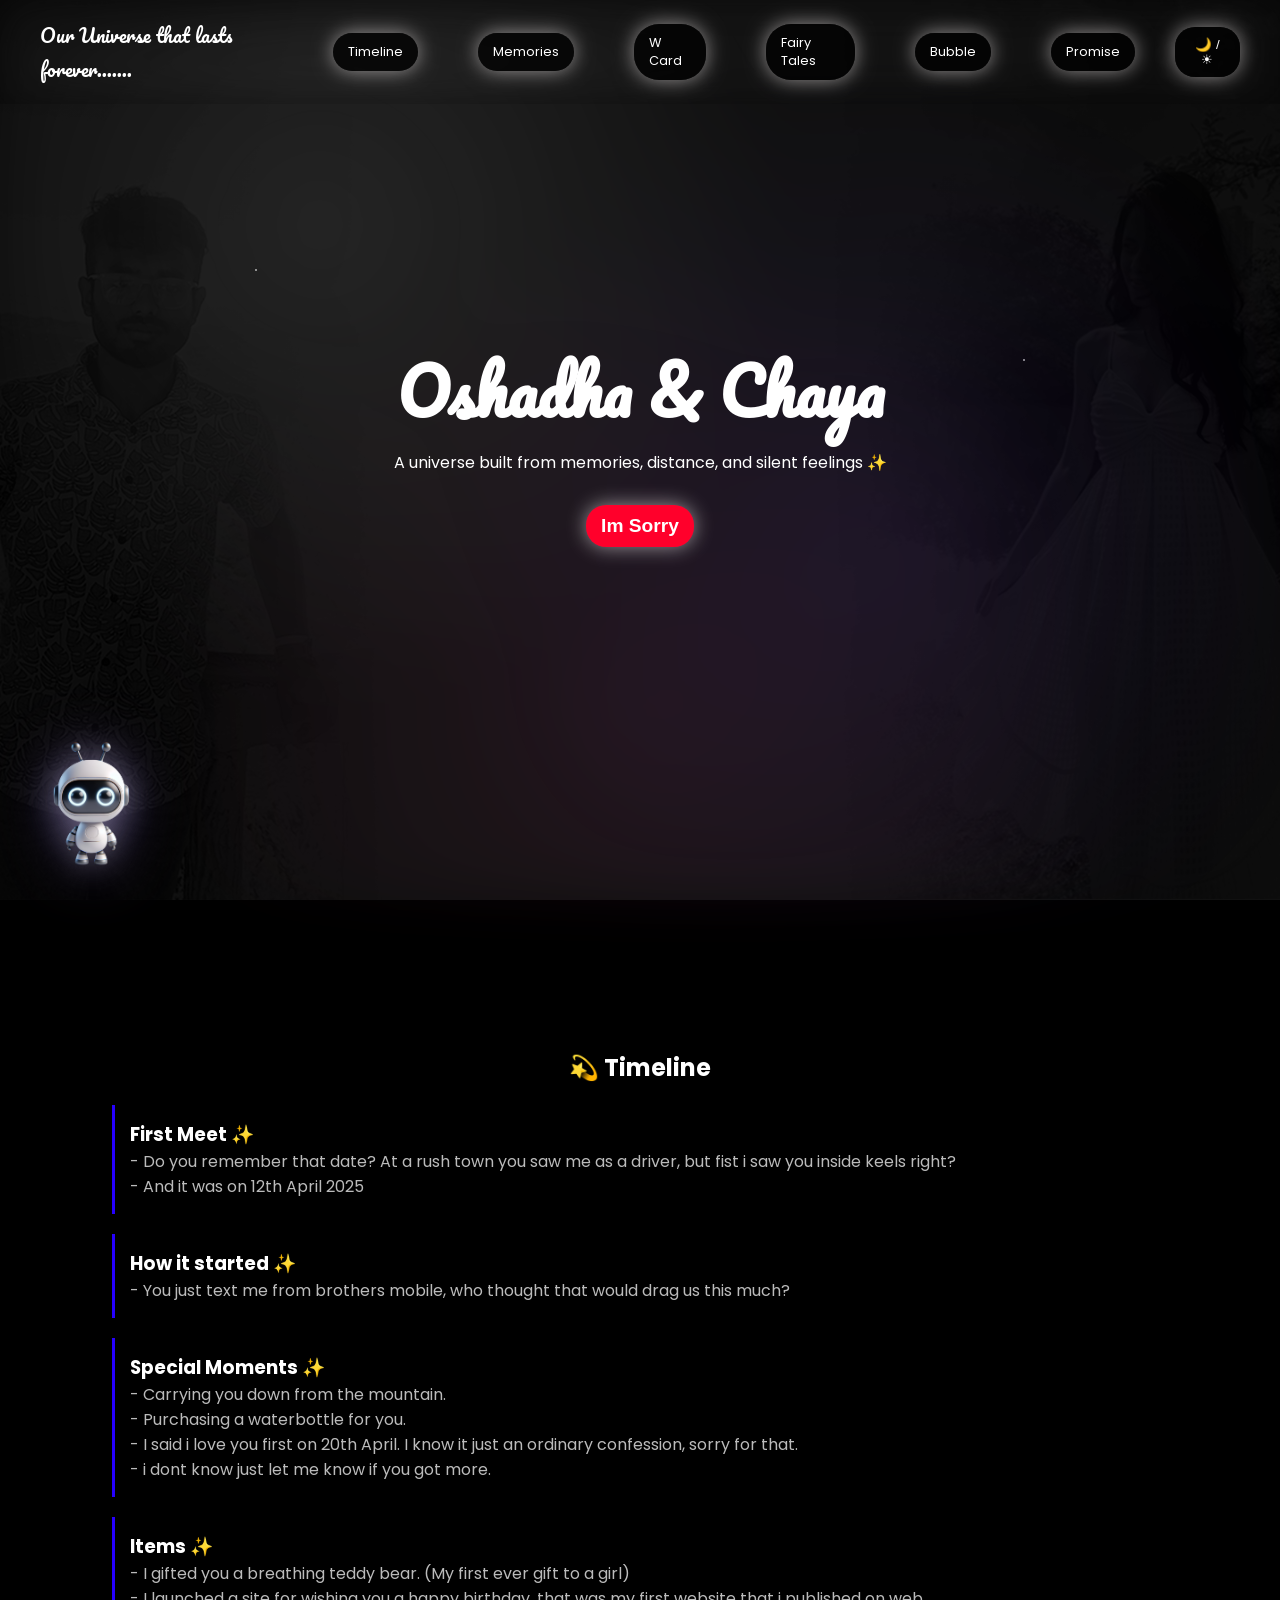
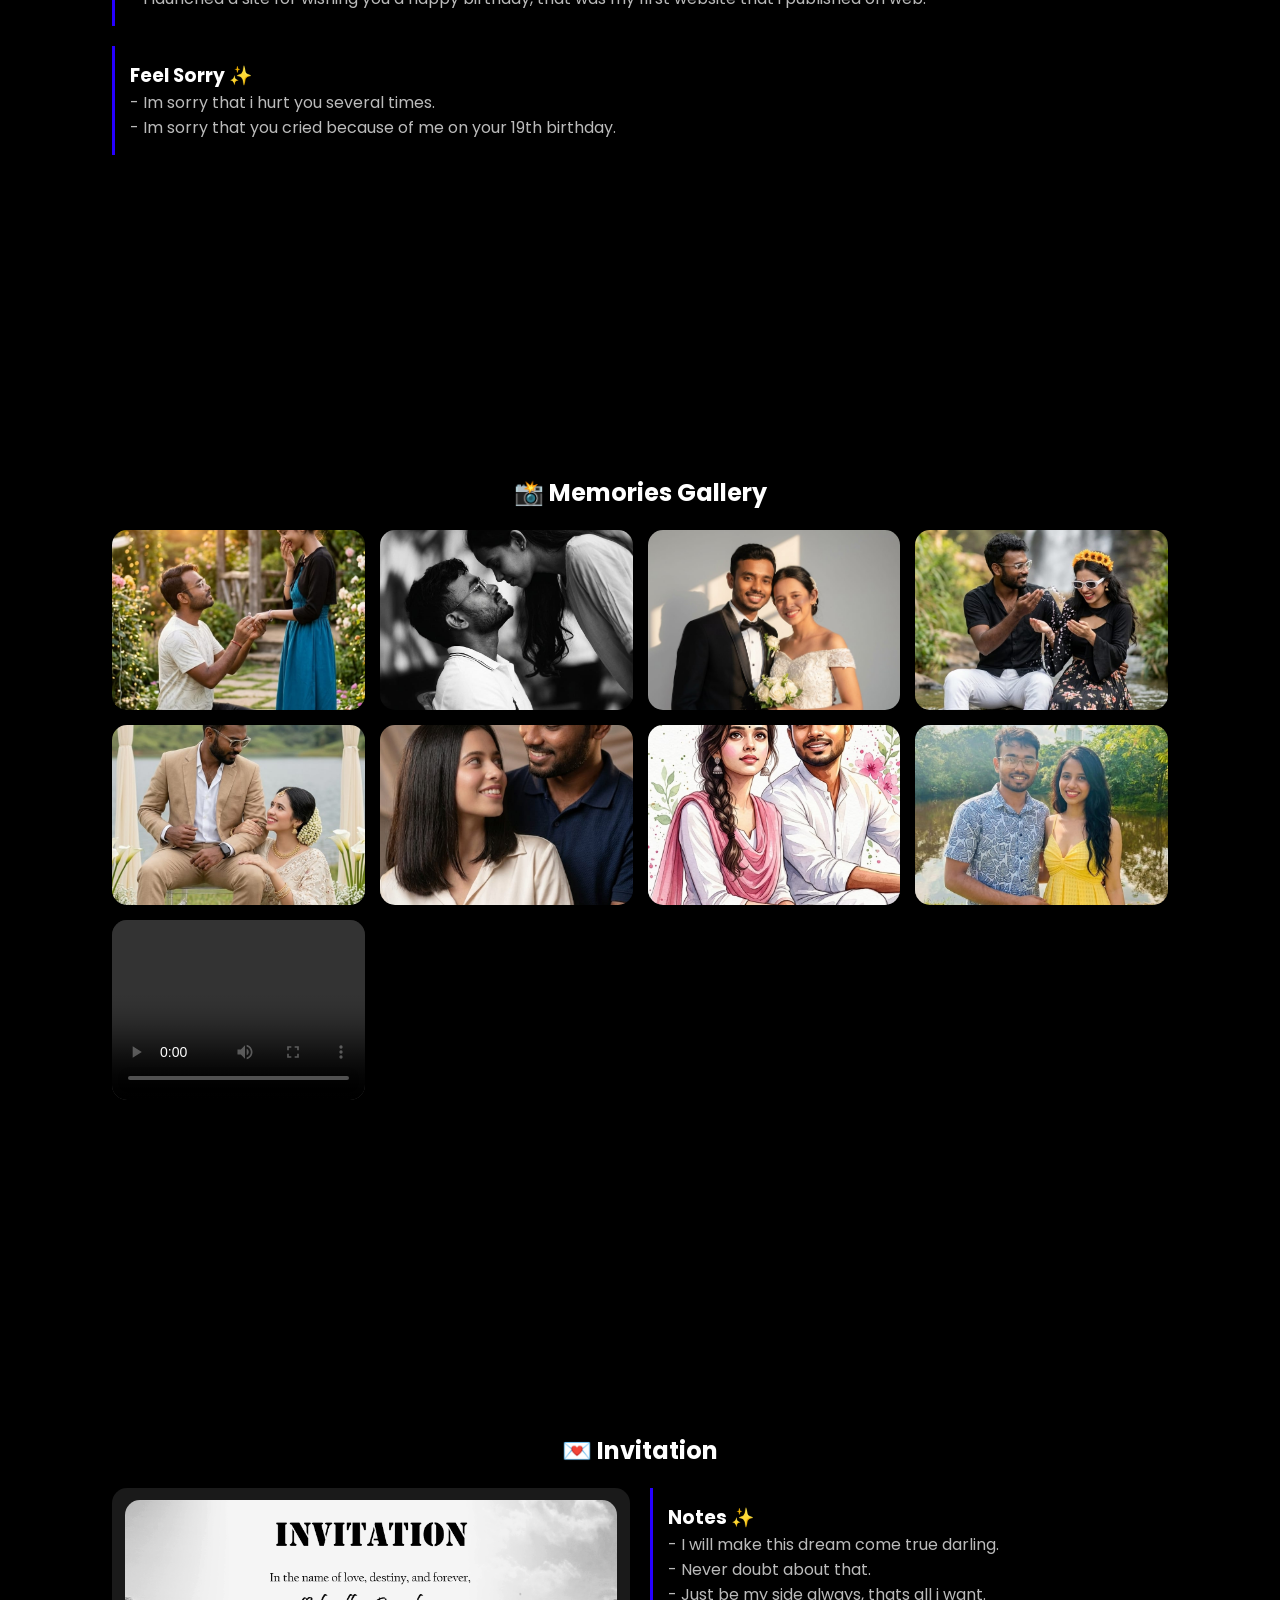
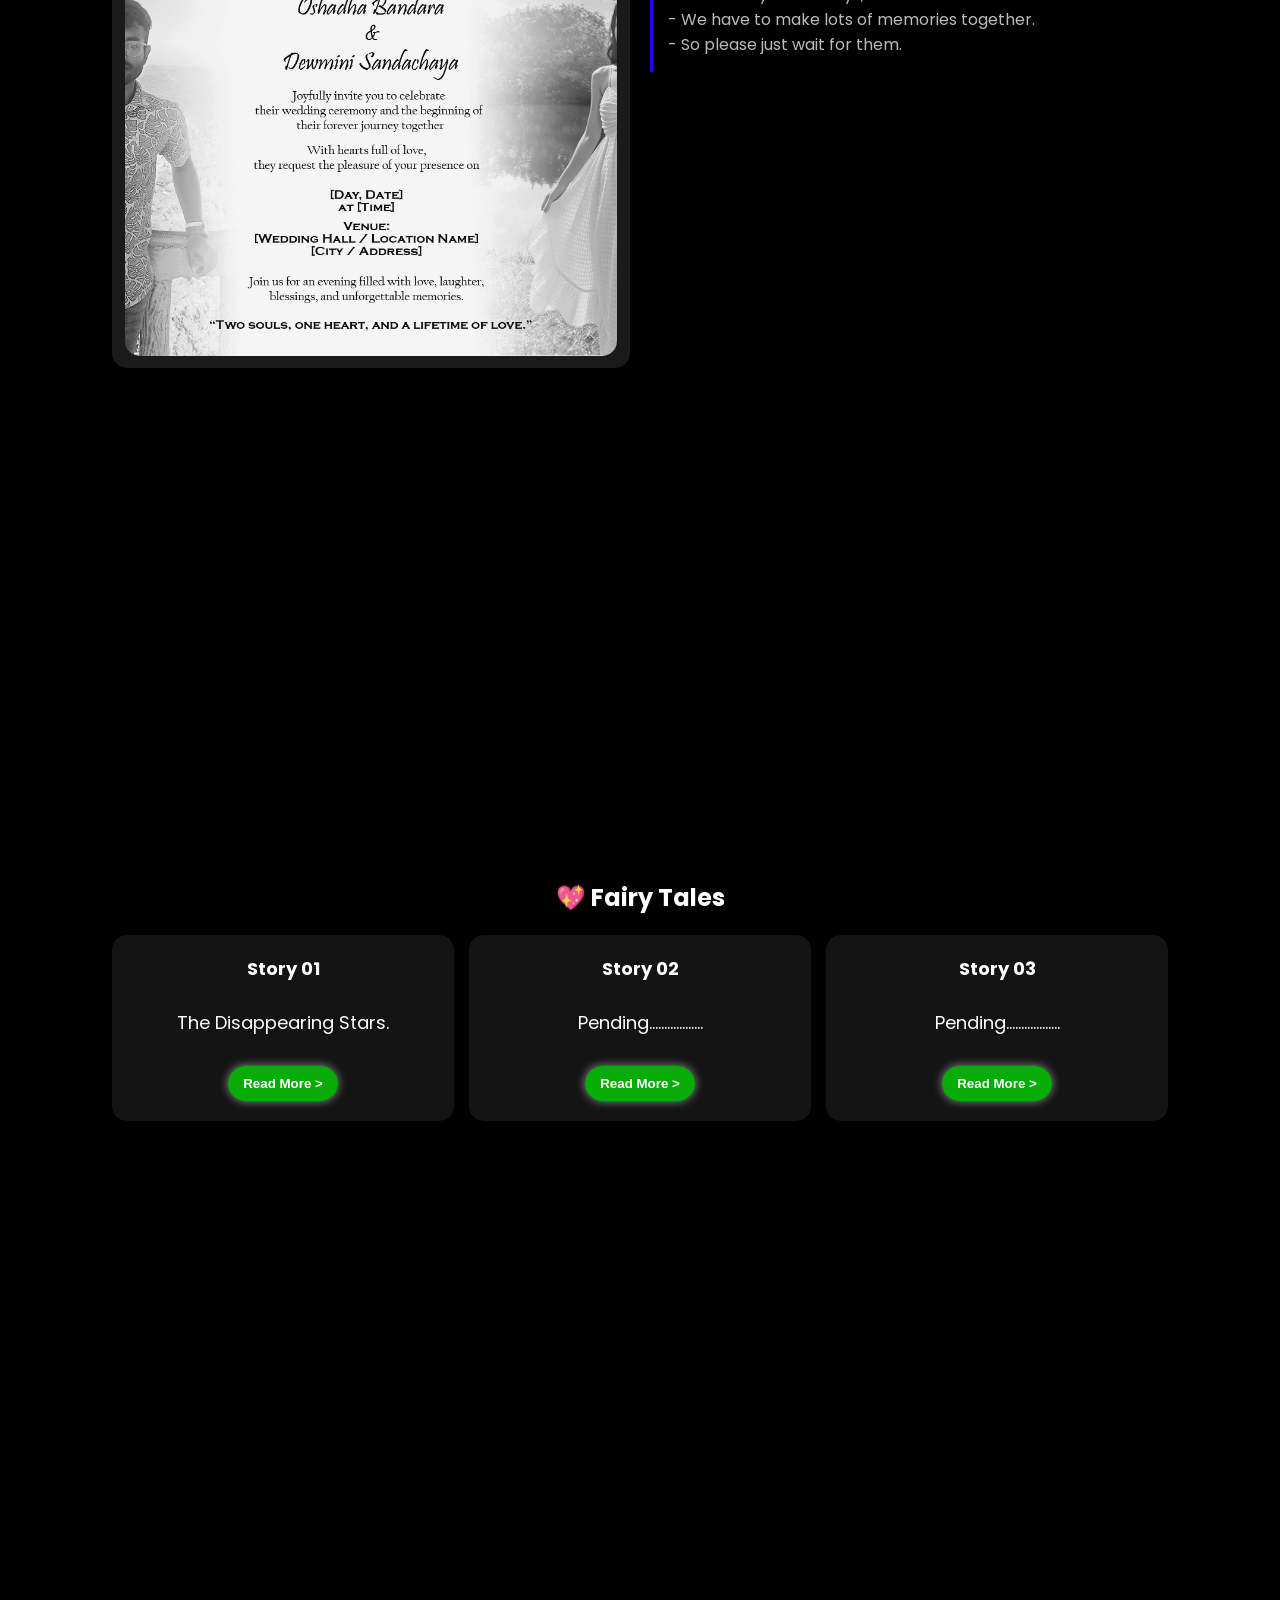
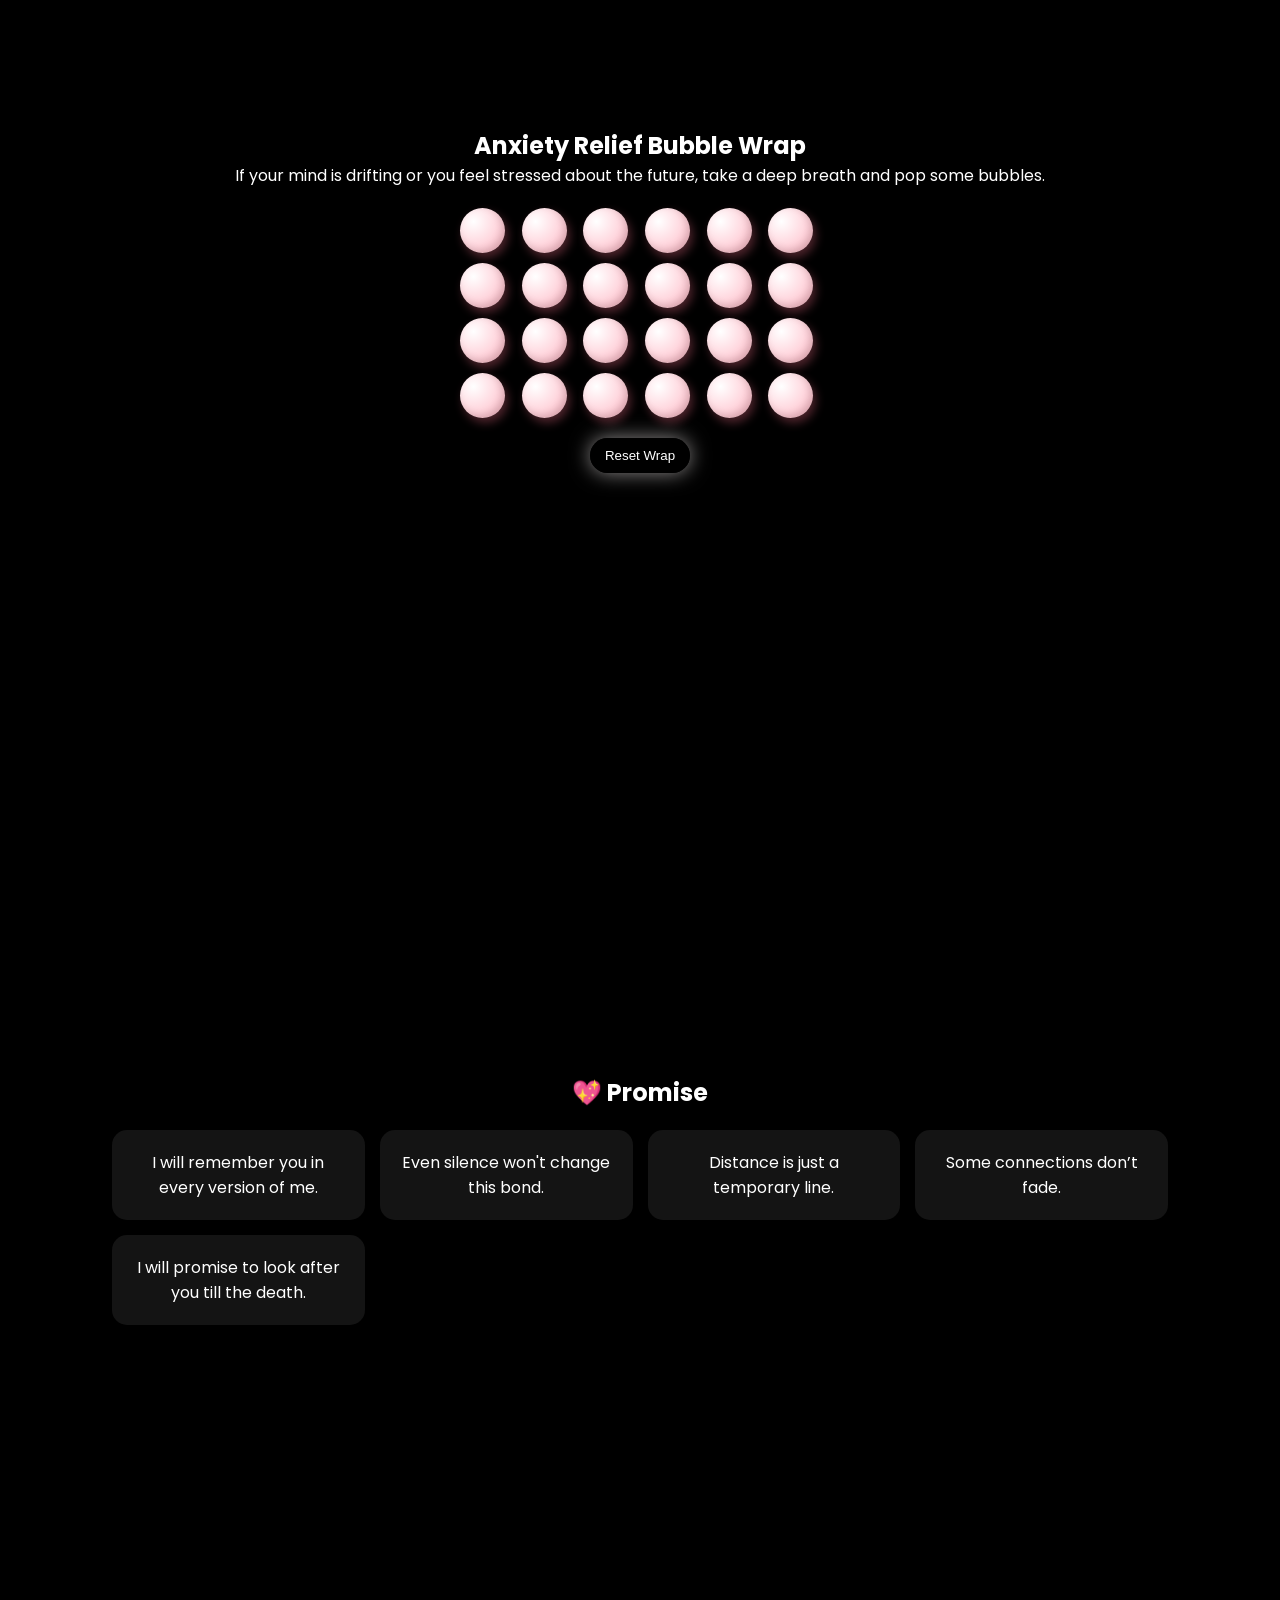
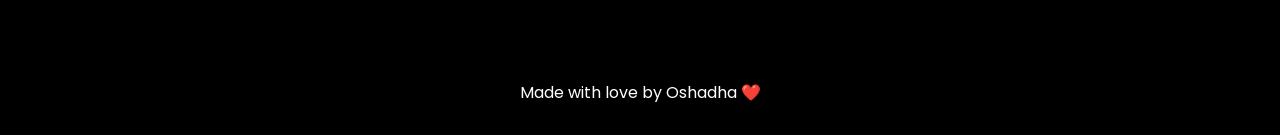
<file: index.html>
<!DOCTYPE html>
<html lang="en">
<head>
<meta charset="UTF-8" />
<meta name="viewport" content="width=device-width, initial-scale=1.0"/>
<title>Oshadha ✦ Chaya Universe</title>

<link href="https://fonts.googleapis.com/css2?family=Poppins:wght@300;400;500;600&family=Pacifico&display=swap" rel="stylesheet">
<link rel="stylesheet" href="style.css">

</head>

<body>

<div class="bg-image"></div>

<div id="sparkles"></div>

<nav class="desktop-nav">
    <div class="logo">Our Universe that lasts forever.......</div>
        <a href="#timeline" class="toggle">Timeline</a>
        <a href="#mgallery" class="toggle">Memories</a>
        <a href="#wcard" class="toggle">W Card</a>
        <a href="#ftales" class="toggle">Fairy Tales</a>
        <a href="#bwrap" class="toggle">Bubble</a>
        <a href="#promise" class="toggle">Promise</a>
    <button class="toggle" onclick="toggleTheme()">🌙 / ☀</button>
</nav>

<div class="mobile-menu" id="mobileMenu">
        <a href="#timeline">Timeline</a>
        <a href="#mgallery">Memories</a>
        <a href="#wcard">W Card</a>
        <a href="#ftales">Fairy Tales</a>
        <a href="#bwrap">Bubble</a>
        <a href="#promise">Promise</a>
        <button class="toggle themetoggle" onclick="toggleTheme()">🌙 / ☀</button>
</div>

<nav class="pnav">
    <div class="logo">Our Universe that lasts forever.......</div>
    <button class="menu-btn toggle" id="menuBtn">
        ☰
    </button>
</nav>

<!-- HERO -->
<section>
    <div class="hero">
        <h1>Oshadha & Chaya</h1>
        <p>A universe built from memories, distance, and silent feelings ✨</p>
        <a href="sorry.html"><button type="button" class="toggle zbutton">Im Sorry</button></a>
    </div>
</section>

<!-- TIMELINE -->
<section id="timeline" class="reveal">
    <div class="glass">
        <h2>💫 Timeline</h2>

        <div class="timeline-item">
            <div>
                <h3>First Meet ✨</h3>
                <p> - Do you remember that date? At a rush town you saw me as a driver, but fist i saw you inside keels right?</p>
                <p> - And it was on 12th April 2025</p>
            </div>
        </div>

        <div class="timeline-item">
            <div>
                <h3>How it started ✨</h3>
                <p> - You just text me from brothers mobile, who thought that would drag us this much?</p>
            </div>
        </div>

        <div class="timeline-item">
            <div>
                <h3>Special Moments ✨</h3>
                <p> - Carrying you down from the mountain.</p>
                <p> - Purchasing a waterbottle for you.</p>
                <p> - I said i love you first on 20th April. I know it just an ordinary confession, sorry for that.</p>
                <p> - i dont know just let me know if you got more.</p>

            </div>
        </div>

        <div class="timeline-item">
            <div>
                <h3>Items ✨</h3>
                <p> - I gifted you a breathing teddy bear. (My first ever gift to a girl)</p>
                <p> - I launched a site for wishing you a happy birthday, that was my first website that i published on web.</p>

            </div>
        </div>

        <div class="timeline-item">
            <div>
                <h3>Feel Sorry ✨</h3>
                <p> - Im sorry that i hurt you several times.</p>
                <p> - Im sorry that you cried because of me on your 19th birthday.</p>

            </div>
        </div>

    </div>
</section>

<!-- GALLERY -->
<section id="mgallery" class="reveal">
    <div class="glass">
        <h2>📸 Memories Gallery</h2>

        <div class="gallery">

            <!-- IMAGE SLOT -->
            <div class="media">
                <img src="img1.jpg">
            </div>

            <div class="media">
                <img src="img2.jpg">
            </div>

            <div class="media">
                <img src="img3.jpg">
            </div>

            <div class="media">
                <img src="img4.jpg">
            </div>

            <div class="media">
                <img src="img5.jpg">
            </div>

            <div class="media">
                <img src="img6.jpg">
            </div>

            <div class="media">
                <img src="img7.jpg">
            </div>

            <div class="media">
                <img src="img8.jpg">
            </div>

            <!-- VIDEO SLOT -->
            <div class="media">
                <video controls>
                    <source src="vid1.mp4">
                </video>
            </div>

        </div>
    </div>
</section>

<!-- LETTERS 
<section class="reveal">
    <div class="glass">
        <h2>💌 For You</h2>

        <div class="letter-card">
            Im sorry for every words that came out of my mouth made you sad.
        </div>

        <div class="letter-card">
            I just like to see you the Raw version of you, that smile joyfull energy and everything.
        </div>

    </div>
</section> -->

<!-- Wcard -->
<section id="wcard" class="reveal">
    <div class="glass">
        <h2>💌 Invitation</h2>

        <div class="gtypediv">
            <div class="wcard">
                <img src="card.png">
            </div>
            <div class="rside">
                <div class="timeline-item">
                    <div>
                        <h3>Notes ✨</h3>
                        <p> - I will make this dream come true darling.</p>
                        <p> - Never doubt about that.</p>
                        <p> - Just be my side always, thats all i want.</p>
                        <p> - We have to make lots of memories together.</p>
                        <p> - So please just wait for them.</p>
                    </div>
                </div>
            </div>
        </div>

    </div>
</section>

<!-- Stories -->
<section id="ftales" class="reveal">
    <div class="glass">
        <h2>💖 Fairy Tales </h2>
        
        <div class="promise-box">

            <div class="ftales">
                <b>Story 01 </b><br><br>
                The Disappearing Stars.<br>
                <a href="https://drive.google.com/file/d/1nvetH5hOmkjx2QyYnMhFrEIYoUsZYUKQ/view?usp=sharing"><button type="button" class="toggle strbutton ">Read More ></button></a>
            </div>
            <div class="ftales">
                <b>Story 02 </b><br><br>
                Pending..................<br>
                <a href=""><button type="button" class="toggle strbutton ">Read More ></button></a>
            </div>
            <div class="ftales">
                <b>Story 03 </b><br><br>
                Pending..................<br>
                <a href=""><button type="button" class="toggle strbutton ">Read More ></button></a>
            </div>

        </div>

    </div>
</section>

<section id="bwrap" class="reveal">
    <div class="glass">
        <div class="feature-card">
            <h2>Anxiety Relief Bubble Wrap</h2>
            <p class="card-description">If your mind is drifting or you feel stressed about the future, take a deep breath and pop some bubbles.</p>
            <div class="bubble-wrap-matrix" id="bubble-matrix"></div>
            <button class="action-btn toggle" onclick="resetBubbleWrap()"><span>Reset Wrap</span></button>
        </div>
    </div>
</section>

<!-- PROMISE -->
<section id="promise" class="reveal">
    <div class="glass">
        <h2>💖 Promise </h2>

        <div class="promise-box">

            <div class="promise">I will remember you in every version of me.</div>

            <div class="promise">Even silence won't change this bond.</div>

            <div class="promise">Distance is just a temporary line.</div>

            <div class="promise">Some connections don’t fade.</div>

            <div class="promise">I will promise to look after you till the death.</div>

        </div>

    </div>
</section>

<!-- COMFORT CHARACTER -->

<div class="comfort-character" id="comfortCharacter">

    <div class="character-glow"></div>

    <img
        src="robot.png"
        alt="comfort astronaut"
        class="character-img"
        id="characterImg"
    >

    <div class="speech-bubble" id="speechBubble">
        You're safe here 🌙
    </div>

</div>

<!-- HEART PARTICLES -->
<div id="heartContainer"></div>

<style>

/* CHARACTER CONTAINER */
.comfort-character{
    position:fixed;
    bottom:25px;
    left:20px;

    width:140px;
    height:140px;

    z-index:9999;

    display:flex;
    justify-content:center;
    align-items:center;

    cursor:pointer;

    animation:floatCharacter 4s ease-in-out infinite;

    transition:transform 0.3s ease;

    user-select:none;
    -webkit-user-select:none;

    touch-action:manipulation;
}

/* CHARACTER IMAGE */
.character-img{
    width:100%;
    height:100%;
    object-fit:contain;

    filter:
    drop-shadow(0 0 15px rgba(255,255,255,0.25))
    drop-shadow(0 0 30px rgba(160,120,255,0.35));

    transition:0.3s ease;
}

/* GLOW */
.character-glow{
    position:absolute;

    width:90px;
    height:90px;

    border-radius:50%;

    background:
    radial-gradient(circle,
    rgba(255,160,240,0.45),
    rgba(120,170,255,0.15),
    transparent 70%);

    filter:blur(20px);

    animation:pulseGlow 3s ease-in-out infinite;
}

/* FLOATING */
@keyframes floatCharacter{
    0%{
        transform:translateY(0px);
    }
    50%{
        transform:translateY(-12px);
    }
    100%{
        transform:translateY(0px);
    }
}

/* GLOW ANIMATION */
@keyframes pulseGlow{
    0%{
        transform:scale(1);
        opacity:0.6;
    }
    50%{
        transform:scale(1.2);
        opacity:1;
    }
    100%{
        transform:scale(1);
        opacity:0.6;
    }
}

/* SPEECH BUBBLE */
.speech-bubble{
    position:absolute;

    bottom:135px;
    right:0;

    max-width:230px;

    padding:14px 18px;

    border-radius:18px;

    background:rgba(255,255,255,0.12);

    backdrop-filter:blur(20px);

    border:1px solid rgba(255,255,255,0.15);

    color:white;
    font-size:0.92rem;
    line-height:1.5;

    opacity:0;
    pointer-events:none;

    transform:translateY(10px) scale(0.95);

    transition:0.4s ease;

    box-shadow:
    0 10px 30px rgba(0,0,0,0.2);
}

.speech-bubble.show{
    opacity:1;
    transform:translateY(0px) scale(1);
}

/* HEARTS */
.heart-particle{
    position:fixed;

    font-size:18px;

    pointer-events:none;

    animation:heartFly 3s linear forwards;

    z-index:99999;
}

@keyframes heartFly{

    0%{
        transform:translateY(0px) scale(1);
        opacity:1;
    }

    100%{
        transform:translateY(-180px) translateX(var(--moveX)) scale(1.8);
        opacity:0;
    }
}

/* CHARACTER HOVER */
.comfort-character:hover .character-img{
    transform:scale(1.08) rotate(-3deg);
}

/* TAP EFFECT */
.comfort-character.tap{
    transform:scale(0.92);
}

/* MOBILE */
@media(max-width:768px){

    .comfort-character{
        width:105px;
        height:105px;

        bottom:18px;
        right:12px;
    }

    .speech-bubble{
        max-width:180px;
        font-size:0.8rem;

        bottom:105px;
    }
}

/* SMALL DEVICES */
@media(max-width:480px){

    .comfort-character{
        width:90px;
        height:90px;
    }

    .speech-bubble{
        right:-5px;
        max-width:160px;
        padding:12px 14px;
    }
}

</style>

<script>

const menuBtn = document.getElementById("menuBtn");
const mobileMenu = document.getElementById("mobileMenu");

menuBtn.addEventListener("click", () => {
    mobileMenu.classList.toggle("active");
});

// Close menu after clicking a link
document.querySelectorAll(".mobile-menu a").forEach(link => {
    link.addEventListener("click", () => {
        mobileMenu.classList.remove("active");
    });
});

const character = document.getElementById("comfortCharacter");
const bubble = document.getElementById("speechBubble");

const messages = [

    "You're safe here 🌙",

    "I'm proud of you 💖",

    "Rest a little, okay? ✨",

    "You deserve gentle love 🌸",

    "Even stars need darkness to shine 🌌",

    "You're doing better than you think 🫶",

    "Take a deep breath for me 🌙",

    "You matter so much 💫"

];

/* SHOW MESSAGE */
function showComfortMessage(){

    const randomMessage =
    messages[Math.floor(Math.random()*messages.length)];

    bubble.innerHTML = randomMessage;

    bubble.classList.add("show");

    setTimeout(()=>{
        bubble.classList.remove("show");
    },3500);
}

/* HEARTS */
function createHearts(){

    for(let i=0;i<10;i++){

        const heart = document.createElement("div");

        heart.classList.add("heart-particle");

        heart.innerHTML = ["💖","✨","🌸","💫"][Math.floor(Math.random()*4)];

        const rect = character.getBoundingClientRect();

        heart.style.left = rect.left + rect.width/2 + "px";
        heart.style.top = rect.top + "px";

        heart.style.setProperty(
            "--moveX",
            (Math.random()*120 - 60) + "px"
        );

        document.body.appendChild(heart);

        setTimeout(()=>{
            heart.remove();
        },3000);
    }
}

/* CLICK / TAP */
character.addEventListener("click",()=>{

    character.classList.add("tap");

    setTimeout(()=>{
        character.classList.remove("tap");
    },180);

    showComfortMessage();

    createHearts();

});

/* AUTO MESSAGES */
setInterval(()=>{

    showComfortMessage();

},15000);

/* FOLLOW CURSOR SLIGHTLY ON DESKTOP */
document.addEventListener("mousemove",(e)=>{

    if(window.innerWidth < 768) return;

    const x = (window.innerWidth/2 - e.clientX) / 80;
    const y = (window.innerHeight/2 - e.clientY) / 80;

    character.style.transform = `translate(${x}px, ${y}px)`;

});

/* SLEEP MODE */
let idleTimer;

function resetIdle(){

    clearTimeout(idleTimer);

    character.style.opacity = "1";

    idleTimer = setTimeout(()=>{

        bubble.innerHTML = "Zzz... 🌙";
        bubble.classList.add("show");

        character.style.opacity = "0.8";

    },25000);
}

["mousemove","click","touchstart","scroll"]
.forEach(event=>{
    document.addEventListener(event, resetIdle);
});

resetIdle();

</script>

<div class="footer">
  Made with love by Oshadha ❤️
</div>

<script>

/* THEME TOGGLE */
function toggleTheme(){
    const body = document.body;

    if(body.classList.contains("light")){
        body.classList.remove("light");
        body.classList.add("dark");
    }else{
        body.classList.remove("dark");
        body.classList.add("light");
    }
}

document.body.classList.add("dark");

const container = document.getElementById("sparkles");

function createSparkle(){
    const s = document.createElement("div");
    s.classList.add("sparkle");

    // random position
    s.style.left = Math.random() * 100 + "vw";
    s.style.top = Math.random() * 100 + "vh";

    // random size
    const size = Math.random() * 3 + 2;
    s.style.width = size + "px";
    s.style.height = size + "px";

    // random duration
    const duration = Math.random() * 3 + 2;
    s.style.animationDuration = duration + "s";

    container.appendChild(s);

    setTimeout(() => {
        s.remove();
    }, duration * 1000);
}

const reveals = document.querySelectorAll(".reveal");

function revealSections(){

    reveals.forEach(section => {

        const windowHeight = window.innerHeight;
        const revealTop = section.getBoundingClientRect().top;

        if(revealTop < windowHeight - 100){
            section.classList.add("active");
        }

    });

}

// --- INTERACTIVE ENGINE: BUBBLE MATRIX ---
        function buildBubbleMatrix() {
            const container = document.getElementById("bubble-matrix");
            container.innerHTML = "";
            for (let i = 0; i < 24; i++) {
                const bubble = document.createElement('div');
                bubble.classList.add('bubble-node');
                bubble.onclick = function() {
                    bubble.classList.add('popped');
                    if (window.AudioContext || window.webkitAudioContext) { playPopSound(); }
                };
                container.appendChild(bubble);
            }
        }

        function resetBubbleWrap() { buildBubbleMatrix(); }

        function playPopSound() {
            try {
                const AudioCtx = window.AudioContext || window.webkitAudioContext;
                const ctx = new AudioCtx();
                const osc = ctx.createOscillator();
                const gain = ctx.createGain();
                osc.type = 'sine';
                osc.frequency.setValueAtTime(550, ctx.currentTime);
                osc.frequency.exponentialRampToValueAtTime(1100, ctx.currentTime + 0.05);
                gain.gain.setValueAtTime(0.08, ctx.currentTime);
                gain.gain.exponentialRampToValueAtTime(0.01, ctx.currentTime + 0.05);
                osc.connect(gain);
                gain.connect(ctx.destination);
                osc.start();
                osc.stop(ctx.currentTime + 0.06);
            } catch (e) {}
        }

        window.onload = function() { buildBubbleMatrix(); };

window.addEventListener("scroll", revealSections);

revealSections();

// continuous sparkles
setInterval(createSparkle, 120);

</script>

</body>
</html>
</file>
<file: style.css>
html{
    scroll-behavior:smooth;
}

*{
    margin:0;
    padding:0;
    box-sizing:border-box;
}

/* 🌙 DARK THEME DEFAULT */
:root{
    --bg1:#000000;
    --bg2:#000000;
    --bg3:#000000;
    --bg4:#000000;
    --bg5:#000000;

    --card:rgba(0, 0, 0, 0.733);
    --text:#ffffff;
    --ptext:#ffffffbb;

    --glow:#2600ff;
    --glow2: gray;
}

/* ☀ LIGHT THEME */
body.light{
    --bg1:#ffffff;
    --bg2:#ffe6f2;
    --bg3:#dbe7ff;
    --bg4:#fff7d6;
    --bg5:#e8fff1;

    --card:rgba(0, 0, 0, 0.37);
    --text:#111;
    --ptext:#000000bb;

    --glow:#ff4da6;
    --glow2: gray;
}

/* 🌌 BODY + GALAXY BACKGROUND */
body{
    font-family:'Poppins',sans-serif;
    color:var(--text);
    overflow-x:hidden;

    min-height:100vh;
    position:relative;
    isolation:isolate;

    transition: all 0.8s ease;

    background: linear-gradient(-45deg,
        var(--bg1),
        var(--bg2),
        var(--bg3),
        var(--bg4),
        var(--bg5)
    );
    background-size: 400% 400%;
    animation: gradientMove 18s ease infinite;
}

/* ✨ MOVING STAR LAYERS */
body::before,
body::after{
    content:"";
    position:fixed;
    inset:0;
    pointer-events:none;
    z-index:0;
}

/* small stars */
body::before{
    background:
        radial-gradient(2px 2px at 20% 30%, white 40%, transparent 41%),
        radial-gradient(1px 1px at 40% 70%, white 40%, transparent 41%),
        radial-gradient(1px 1px at 60% 20%, white 40%, transparent 41%),
        radial-gradient(2px 2px at 80% 40%, white 40%, transparent 41%),
        radial-gradient(1px 1px at 10% 80%, white 40%, transparent 41%);

    opacity:0.5;
    animation: starsMove 60s linear infinite;
}

/* glowing stars layer */
body::after{
    background:
        radial-gradient(circle at 25% 25%, rgba(255,255,255,0.15), transparent 40%),
        radial-gradient(circle at 70% 60%, rgba(124,77,255,0.15), transparent 45%),
        radial-gradient(circle at 50% 80%, rgba(255,77,166,0.12), transparent 50%);

    filter: blur(30px);
    opacity:0.6;
    animation: glowDrift 25s ease-in-out infinite;
}

/* 🌠 ANIMATIONS */
@keyframes gradientMove{
    0%{background-position:0% 50%;}
    50%{background-position:100% 50%;}
    100%{background-position:0% 50%;}
}

@keyframes starsMove{
    from{transform:translateY(0);}
    to{transform:translateY(-100px);}
}

@keyframes glowDrift{
    0%{transform:translateY(0) scale(1);}
    50%{transform:translateY(-40px) scale(1.1);}
    100%{transform:translateY(20px) scale(1);}
}

/* 🧭 NAV (FIXED ALWAYS ON TOP) */
nav{
    position:fixed;
    top:0;
    left:0;
    width:100%;

    padding:18px 40px;
    display:flex;
    justify-content:space-between;
    align-items:center;

    backdrop-filter:blur(20px);
    background:rgba(0,0,0,0.35);

    z-index:9999;
}

/* HERO */
.hero{
    position:relative;
    z-index:2;
}

.hero h1{
    font-size:clamp(2.2rem, 8vw, 5rem);
    color: var(--text);
    font-family:'Pacifico' cursive;
    line-height:1.2;
    padding-bottom: 20px;

    /*animation:
        floatTitle 5s ease-in-out infinite,
        glowTitle 4s ease-in-out infinite alternate;*/

    text-shadow:
        0 0 10px rgba(0, 0, 0, 0.384),
        0 0 20px rgba(0, 0, 0, 0.267)
        0 0 40px rgba(0, 0, 0, 0.226);
}

/* glowing effect */
@keyframes glowTitle{
    from{
        text-shadow:
        0 0 10px rgb(20, 23, 172),
        0 0 20px rgb(4, 6, 121);
    }

    to{
        text-shadow:
        0 0 20px rgba(255, 255, 255, 0.37),
        0 0 40px rgba(28, 61, 250, 0.685),
        0 0 70px rgba(0, 37, 158, 0.7);
    }
}

.logo{
    font-family:'Pacifico',cursive;
    font-size:1.2rem;
}

/* 🌗 BUTTON */
.toggle{
    padding:10px 15px;
    border-radius:20px;
    border:none;
    cursor:pointer;

    background:var(--card);
    color:var(--text);
    box-shadow:0 0 20px rgba(255, 250, 250, 0.555);

    transition:0.3s;
}

.toggle:hover{
    transform:scale(1.05);
    box-shadow:0 0 20px var(--glow);
}

/* 📦 SECTIONS */
section{
    min-height:100vh;
    display:flex;
    flex-direction:column;
    justify-content:center;
    align-items:center;

    padding:120px 20px;
    text-align:center;

    position:relative;
    z-index:2;
}

/* 🪟 GLASS CARDS */
.glass{
    background:var(--card);
    backdrop-filter:blur(25px);

    border:0px solid rgba(255, 255, 255, 0.39);
    border-radius:20px;

    padding:30px;
    width:90%;
    max-width:1260px;

    box-shadow:0 0 40px rgba(0,0,0,0.2);
}

/* 💖 HERO */
.hero h1{
    font-size:4rem;
    font-family:'Pacifico';
}

/* 📍 TIMELINE */
.timeline-item{
    display:flex;
    justify-content:space-between;
    text-align:left;

    margin:20px 0;
    padding:15px;

    border-left:3px solid var(--glow);
}

.timeline-item div{
    max-width:100%;
}

.timeline-item p{
    color: var(--ptext);
}

/* 🖼 GALLERY */
.gallery{
    display:grid;
    grid-template-columns:repeat(auto-fit,minmax(220px,1fr));
    gap:15px;
    margin-top:20px;
}

.media{
    height:180px;
    border-radius:15px;

    background:rgba(255,255,255,0.1);
    overflow:hidden;

    display:flex;
    align-items:center;
    justify-content:center;

    transition: .6s;
}

.media img,
.media video{
    width:100%;
    height:100%;
    object-fit:cover;
}

.media:hover{
    transform:scale(1.01);
    box-shadow:0 0 25px var(--glow);
}

/*
💌 LETTERS
.letter-card{
    margin:15px 0;
    padding:20px;

    border-radius:15px;
    background:rgba(255,255,255,0.08);

    text-align:left;
} */

/* 💖 PROMISE */
.promise-box{
    display:grid;
    grid-template-columns:repeat(auto-fit,minmax(200px,1fr));
    gap:15px;
    margin-top:20px;
}

.promise{
    padding:20px;
    border-radius:15px;
    background:rgba(255,255,255,0.08);
    transition:0.3s;
}

.promise:hover{
    transform:scale(1.05);
    box-shadow:0 0 25px var(--glow);
}

.ftales{
    padding:20px;
    font-size: large;
    border-radius:15px;
    background:rgba(255,255,255,0.08);
    transition:0.3s;
}

.ftales:hover{
    transform:scale(1.05);
    box-shadow:0 0 15px var(--glow2);
}

#sparkles{
    position:fixed;
    inset:0;
    pointer-events:none;
    z-index:1;
    overflow:hidden;
}

/* single sparkle */
.sparkle{
    position:absolute;
    width:4px;
    height:4px;
    border-radius:50%;

    background: var(--text);
    opacity:0.8;

    box-shadow:0 0 10px rgba(255,255,255,0.8);

    animation: sparkleMove linear forwards;
}

@keyframes sparkleMove{
    0%{
        transform:translateY(0) scale(0);
        opacity:0;
    }
    20%{
        opacity:1;
    }
    100%{
        transform:translateY(-120px) scale(1.5);
        opacity:0;
    }
}

/* =========================================
   📱 TABLETS
========================================= */
@media (max-width: 992px){

    nav{
        padding:16px 25px;
    }

    .hero h1{
        font-size:3.2rem;
    }

    .glass{
        width:95%;
        padding:25px;
    }

    .timeline-item{
        flex-direction:column;
        gap:10px;
    }
}


/* =========================================
   📱 MOBILE DEVICES
========================================= */
@media (max-width: 768px){

    /* NAV */
    nav{
        padding:14px 18px;
    }

    .logo{
        font-size:1.3rem;
    }

    .toggle{
        padding:8px 12px;
        font-size:0.9rem;
    }

    /* HERO */
    .hero h1{
        font-size:2.3rem;
        line-height:1.3;
    }

    .hero p{
        font-size:0.95rem;
        line-height:1.7;
    }

    /* GLASS CARDS */
    .glass{
        width:100%;
        padding:22px;
        border-radius:18px;
    }

    /* SECTIONS */
    section{
        padding:60px 15px;
    }

    /* TIMELINE */
    .timeline-item{
        flex-direction:column;
        gap:10px;
        padding:12px;
    }

    .timeline-item h3{
        font-size:1rem;
    }

    .timeline-item p{
        font-size:0.9rem;
    }

    /* GALLERY */
    .gallery{
        grid-template-columns:1fr;
    }

    .media{
        height:220px;
    }

    /* LETTERS */
    .letter-card{
        font-size:0.92rem;
        padding:18px;
    }

    /* PROMISE */
    .promise-box{
        grid-template-columns:1fr;
    }

    .promise{
        font-size:0.92rem;
    }

    body::before{

        background:
        linear-gradient(
            rgba(0,0,0,0.4),
            rgba(0,0,0,0.4)
        ),
        url("bg2.png");

        background-size:cover;
        background-position:center;
    }
}


/* =========================================
   📱 SMALL PHONES
========================================= */
@media (max-width: 480px){

    .hero h1{
        font-size:1.9rem;
    }

    .hero p{
        font-size:0.88rem;
    }

    nav{
        padding:12px 14px;
    }

    .logo{
        font-size:1.1rem;
    }

    .glass{
        padding:18px;
    }

    .media{
        height:190px;
    }

    body::before{

        background:
        linear-gradient(
            rgba(0,0,0,0.4),
            rgba(0,0,0,0.4)
        ),
        url("bg2.png");

        background-size:cover;
        background-position:center;
    }
}


.reveal{
    opacity:0;

    transform:
        translateY(clamp(30px, 8vw, 80px))
        scale(0.97);

    transition:
        opacity 2s ease,
        transform 2s ease;
}

.reveal.active{
    opacity:1;
    transform:translateY(0) scale(1);
}

@media (max-width:768px){

    /* reduce blur for performance */
    .glass{
        backdrop-filter:blur(14px);
    }

    /* lighter shadows */
    .hero h1{
        text-shadow:
            0 0 8px rgba(255,255,255,0.3),
            0 0 18px rgba(124,77,255,0.4);
    }

    /* faster animations on phones */
    body{
        animation-duration:12s;
    }

    /* reduce floating distance */
    @keyframes floatTitle{
        0%{transform:translateY(0);}
        50%{transform:translateY(-8px);}
        100%{transform:translateY(0);}
    }

    /*body::before{

        background:
        linear-gradient(
            rgba(0,0,0,0.4),
            rgba(0,0,0,0.4)
        ),
        url("bg2.png");

        background-size:cover;
        background-position:center;
    }*/
}

.hero h1,
.glass,
.sparkle,
.reveal{
    will-change:transform, opacity;
}



/* 🖤 Background image layer */
.bg-image{
    position:fixed;
    inset:0;

    z-index:-2;
    pointer-events:none;

    background:
        linear-gradient(
            rgba(0,0,0,0.45),
            rgba(0,0,0,0.45)
        ),
        url("bg1.png");

    background-size:cover;
    background-position:center;
    background-repeat:no-repeat;

    filter:
        grayscale(100%)
        contrast(1.1)
        brightness(0.6);

    mix-blend-mode:screen;

    opacity:0.2;
}

.wcard{
    height:480px;
    border-radius:15px;
    margin-top: 20px;

    background:rgba(255,255,255,0.1);
    overflow:hidden;

    display:flex;
    align-items:center;
    justify-content:center;
}

.wcard img{
    width:95%;
    height:95%;
    object-fit:cover;
    border-radius: 15px;
}

.footer{
  text-align:center;
  padding:30px;
  color:var(--text);
}

.zbutton{
    margin-top: 30px;
    font-size: larger;
    font-weight: bolder;
    background-color: rgb(255, 0, 43);
    color: var(--text);
}

.strbutton{
    display: inline-block;
    margin-top: 30px;
    font-weight: bolder;
    background-color: rgba(0, 253, 0, 0.651);
    color: var(--text);
    
    box-shadow:0 0 10px rgba(255, 250, 250, 0.555);
}

.strbutton:hover{
    transform:scale(1.05);
    box-shadow:0 0 20px var(--glow2);
}


/* Digital Bubble Pop Area */
        .bubble-wrap-matrix {
            display: grid;
            grid-template-columns: repeat(6, 1fr);
            gap: 10px;
            justify-content: center;
            margin: 20px auto;
            max-width: 360px;
        }

        .bubble-node {
            width: 45px;
            height: 45px;
            background: radial-gradient(circle at 30% 30%, #fff, #ffb3c1);
            border-radius: 50%;
            cursor: pointer;
            box-shadow: inset -3px -3px 7px rgba(0,0,0,0.15), 3px 5px 10px rgba(255,117,143,0.3);
            transition: transform 0.1s ease;
        }

        .bubble-node.popped {
            background: rgba(112, 111, 111, 0.562);
            box-shadow: inset 2px 2px 5px rgba(0,0,0,0.1);
            transform: scale(0.9);
            pointer-events: none;
        }

.gtypediv {
    display: grid;
    grid-template-columns: 1fr 1fr; /* Two equal columns */
    gap: 20px;
}

@media (max-width: 768px) {
    .gtypediv {
        grid-template-columns: 1fr;
    }
}


/* Desktop Navbar */
.desktop-nav {
    display: flex;
    justify-content: center;
    gap: 20px;
}

.desktop-nav a,
.mobile-menu a {
    text-decoration: none;
    color: var(--text);
    font-weight: 400;
    border: 2px solid;
    border-color: var(--text);
    border-radius: 25px;
    margin: 0px 20px 0px 20px;
}

.desktop-nav a{
    font-size: 0.8rem;
    border: none;
}

/* Floating Button */
.menu-btn {
    display: none;
    position: fixed;
    right: 10px;
    top: 10px;
    width: 35px;
    height: 35px;
    border: none;
    border-radius: 50%;
    font-size: 1rem;
    cursor: pointer;
    z-index: 1000;
    color: white;
    padding: 0;

    box-shadow: 0 8px 25px rgba(0,0,0,.2);
}

/* Slide Menu */
.mobile-menu {
    position: fixed;
    right: -250px;
    top: 0;
    width: 220px;
    height: 100vh;

    background: var(--bg1);
    box-shadow: -5px 0 20px rgba(0,0,0,.15);

    display: flex;
    flex-direction: column;
    padding-top: 80px;
    gap: 20px;

    transition: 0.3s ease;
    z-index: 999;
}

.mobile-menu.active {
    right: 0;
}

.mobile-menu a {
    padding: 12px 25px;
}

.pnav{
    display: none;
}

.themetoggle{
    position: absolute;
    right: 20px;
    bottom: 100px;
}

/* Mobile */
@media (max-width: 768px) {
    .desktop-nav {
        display: none;
    }

    .menu-btn {
        display: block;
    }

    .pnav{
        display: block;
    }
}
</file>
